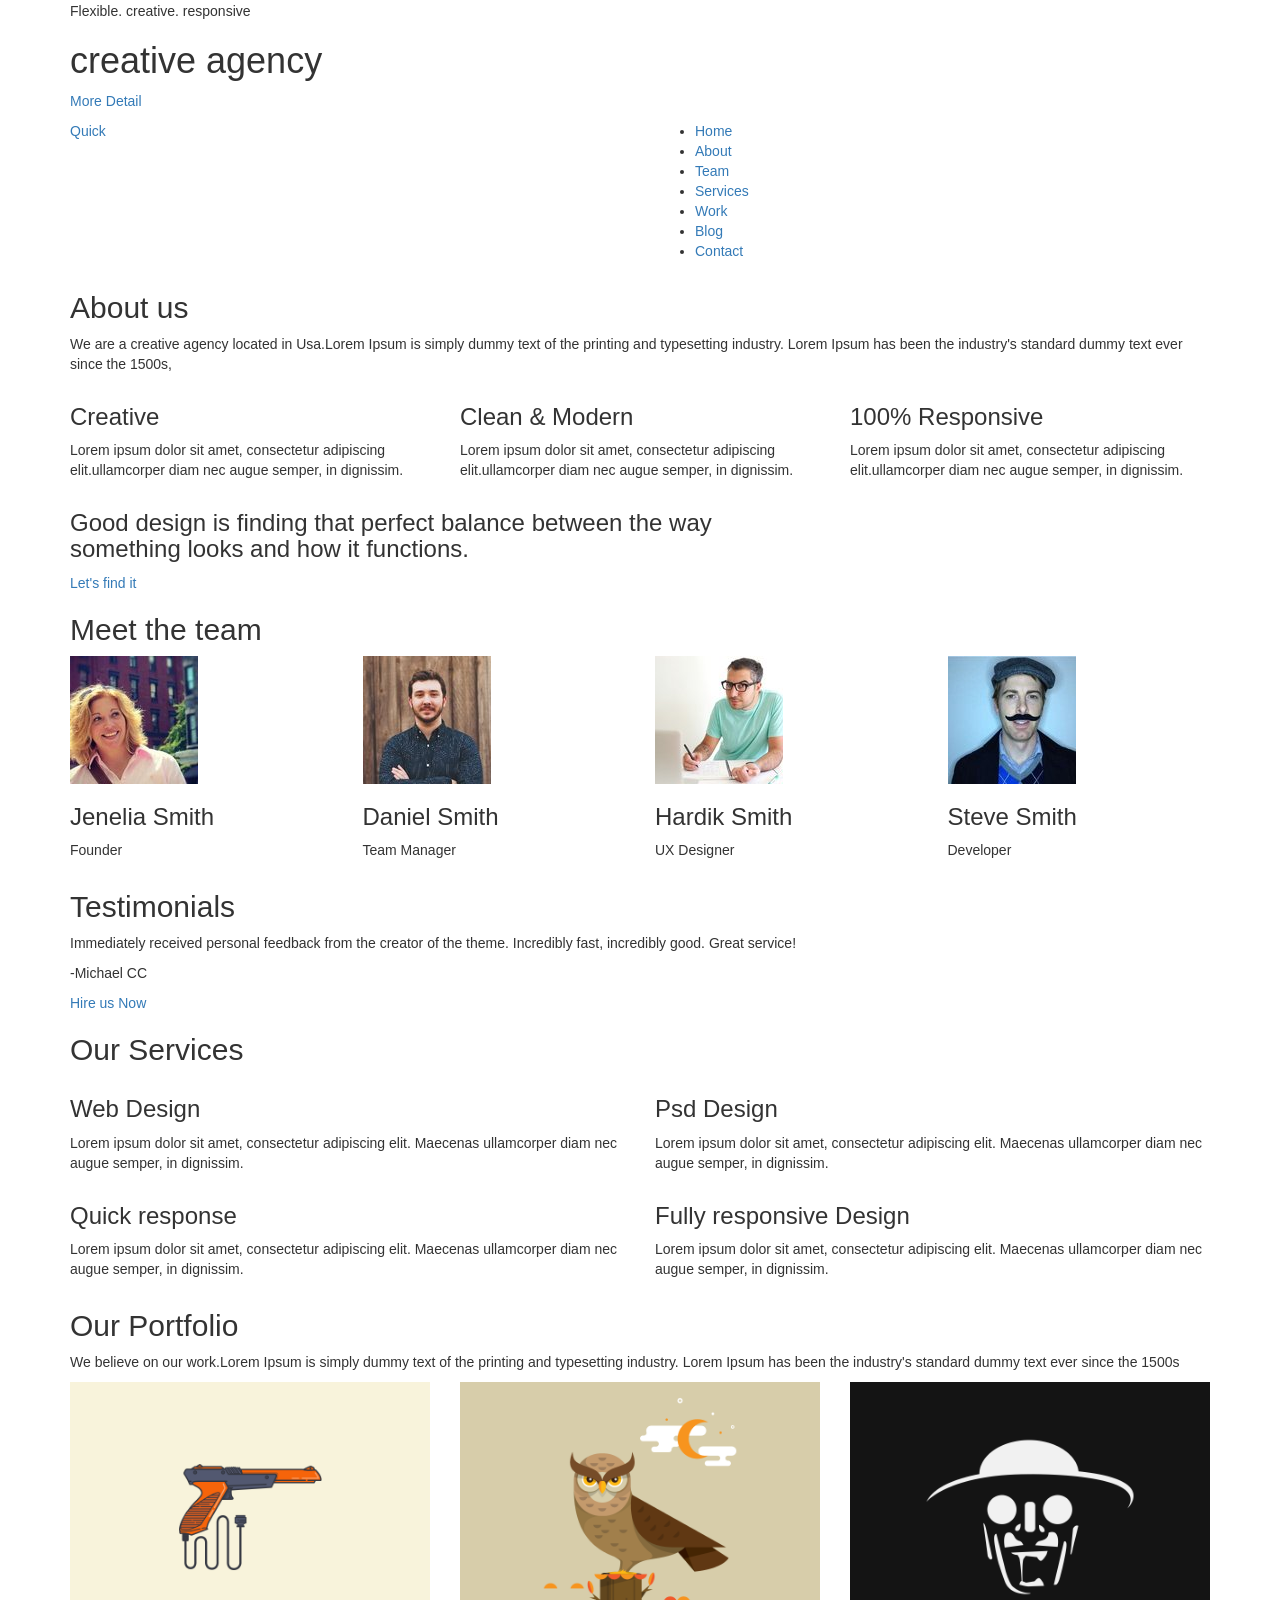
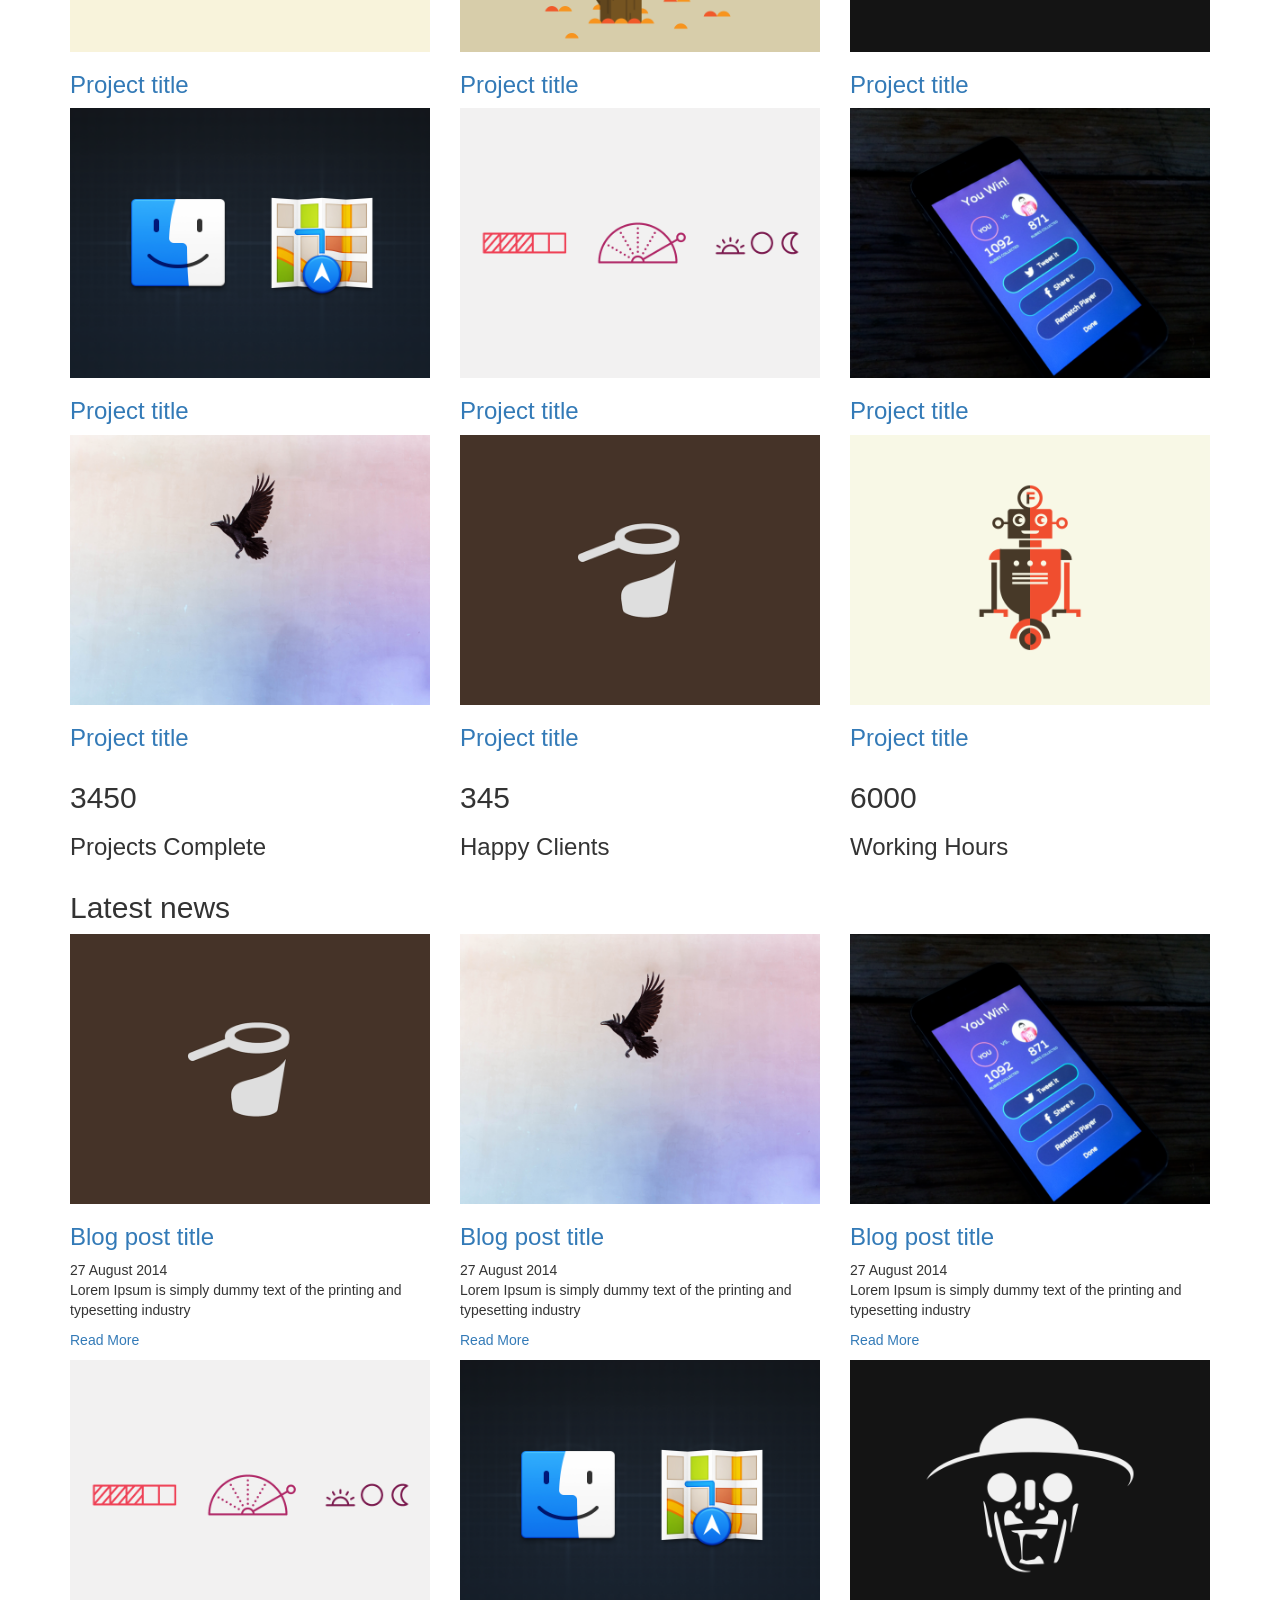
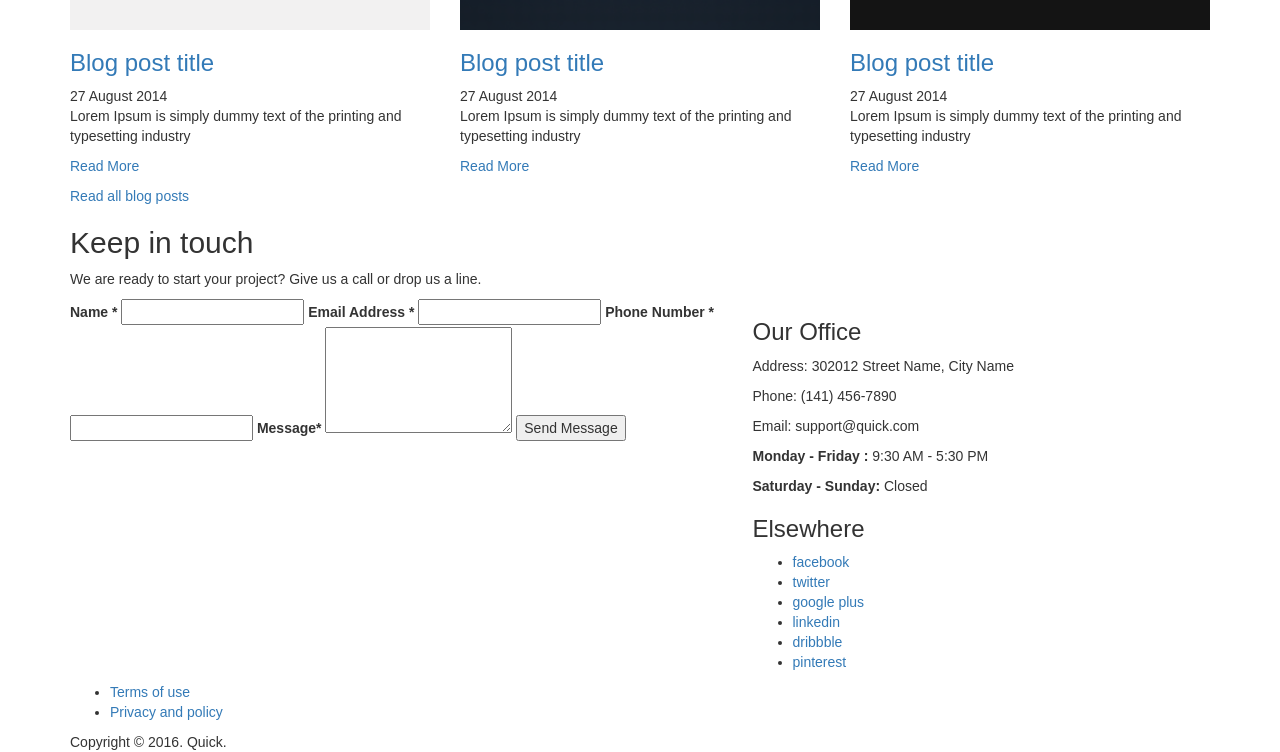
<file: index.html>
<!DOCTYPE html>
<html lang="en">

<head>
    <meta charset="utf-8">
    <meta name="viewport" content="width=device‐width,initial‐scale=1">
    <link rel="stylesheet" href="https://maxcdn.bootstrapcdn.com/bootstrap/3.3.6/css/bootstrap.min.css" integrity="sha384‐1q8mTJOASx8j1Au+a5WDVnPi2lkFfwwEAa8hDDdjZlpLegxhjVME1fgjWPGmkzs7" crossorigin="anonymous">
    <title>Quick</title>
</head>

<body>
    <section id="home">
        <div class="container">
            <div class="row"></div>
            <div class="col-sm-12"></div>
            <span>Flexible. creative. responsive</span>
            <h1>creative agency</h1>
            <p><a href="#">More Detail</a></p>
        </div>
    </section>
    <!--home section end-->

    <section id="navigation">
        <div class="container">

            <div class="row">
                <div class="col-sm-6">
                    <a href="index.html">Quick</a></div>
                <div class="col-sm-6">
                    <ul>
                        <li><a href="#">Home</a></li>
                        <li><a href="#">About</a></li>
                        <li><a href="#">Team</a></li>
                        <li><a href="#">Services</a></li>
                        <li><a href="#">Work</a></li>
                        <li><a href="#">Blog</a></li>
                        <li><a href="#">Contact</a></li>
                   </ul>
                </div>
            </div>
        </div>
    </section>
    <!--navigation section end-->

    <section id="about">
        <div class="container">
            <div class="row">
                <div class="col-sm-12">
                    <h2>About us</h2>
                    <p>We are a creative agency located in Usa.Lorem Ipsum is simply dummy text of the printing and typesetting industry. Lorem Ipsum has been the industry's standard dummy text ever since the 1500s,</p>
                </div>
            </div>

            <div class="row">

                <div class="col-sm-4">
                    <h3>Creative</h3>
                    <p>Lorem ipsum dolor sit amet, consectetur adipiscing elit.ullamcorper diam nec augue semper, in dignissim.</p>
                </div>

                <div class="col-sm-4">
                    <h3>Clean &amp; Modern</h3>
                    <p>Lorem ipsum dolor sit amet, consectetur adipiscing elit.ullamcorper diam nec augue semper, in dignissim.</p>
                </div>

                <div class="col-sm-4">
                    <h3>100% Responsive</h3>
                    <p>Lorem ipsum dolor sit amet, consectetur adipiscing elit.ullamcorper diam nec augue semper, in dignissim.</p>
                </div>
            </div>
        </div>
    </section>
    <!--about section end-->

    <section id="cta-1">
        <div class="container">

            <div class="row">
                <div class="col-sm-8">
                    <h3>Good design is finding that perfect balance between the way something looks and how it functions.</h3>
                </div>
            </div>
            <div class="row">
                <div class="col-sm-4">
                    <a href="#">Let's find it</a>
                </div>
            </div>
        </div>
    </section>
    <!--cta-1 section end-->

    <section id="team">
        <div class="container">

            <div class="row">
                <div class="col-sm-12">
                    <h2>Meet the team</h2>
                </div>
            </div>

            <div class="row">
                <div class="col-sm-3">
                    <img src="img/team-1.jpg" alt="" class="img-responsive">
                    <h3>Jenelia Smith</h3>
                    <p>Founder</p>
                </div>
                <div class="col-sm-3">
                    <img src="img/team-2.jpg" alt="" class="img-responsive">
                    <h3>Daniel Smith</h3>
                    <p>Team Manager</p>
                </div>
                <div class="col-sm-3">
                    <img src="img/team-6.jpg" alt="" class="img-responsive">
                    <h3>Hardik Smith</h3>
                    <p>UX Designer</p>
                </div>
                <div class="col-sm-3">
                    <img src="img/team-8.jpg" alt="" class="img-responsive">
                    <h3>Steve Smith</h3>
                    <p>Developer</p>
                </div>
            </div>
        </div>
    </section>
    <!--team section end-->

    <section id="testimonials">
        <div class="container">
            <div class="row">
                <div class="col-sm-12">
                    <h2>Testimonials</h2>
                    <p>Immediately received personal feedback from the creator of the theme. Incredibly fast, incredibly good. Great service!</p>
                    <p>-Michael CC</p>
                </div>
            </div>
        </div>
    </section>
    <!--testimonials section end-->

    <section id="cta-2">
        <div class="container">
            <div class="row">
                <div class="col-sm-12">
                    <a href="#">Hire us Now</a>
                </div>
            </div>
        </div>
    </section>
    <!--cta-2 section end-->

    <section id="services">
        <div class="container">
            <div class="row">
                <div class="col-sm-12">
                    <h2>Our Services</h2>
                </div>
            </div>

            <div class="row">
                <div class="col-sm-6">
                    <h3>Web Design</h3>
                    <p>Lorem ipsum dolor sit amet, consectetur adipiscing elit. Maecenas ullamcorper diam nec augue semper, in dignissim.</p>
                </div>
                <div class="col-sm-6">
                    <h3>Psd Design</h3>
                    <p>Lorem ipsum dolor sit amet, consectetur adipiscing elit. Maecenas ullamcorper diam nec augue semper, in dignissim.</p>
                </div>
                <div class="col-sm-6">
                    <h3>Quick response</h3>
                    <p>Lorem ipsum dolor sit amet, consectetur adipiscing elit. Maecenas ullamcorper diam nec augue semper, in dignissim.</p>
                </div>
                <div class="col-sm-6">
                    <h3>Fully responsive Design</h3>
                    <p>Lorem ipsum dolor sit amet, consectetur adipiscing elit. Maecenas ullamcorper diam nec augue semper, in dignissim.</p>
                </div>
            </div>
        </div>
    </section>
    <!--services section end-->

    <section id="portfolio">
        <div class="container">
            <div class="row">
                <div class="col-sm-12">
                    <h2>Our Portfolio</h2>
                    <p>We believe on our work.Lorem Ipsum is simply dummy text of the printing and typesetting industry. Lorem Ipsum has been the industry's standard dummy text ever since the 1500s</p>
                </div>
            </div>

            <div class="row">
                <div class="col-sm-4">
                    <img src="img/work-1.png" alt="" class="img-responsive">
                    <h3><a href="#">Project title</a></h3>
                </div>
                <div class="col-sm-4">
                    <img src="img/work-2.png" alt="" class="img-responsive">
                    <h3><a href="#">Project title</a></h3>
                </div>
                <div class="col-sm-4">
                    <img src="img/work-3.png" alt="" class="img-responsive">
                    <h3><a href="#">Project title</a></h3>
                </div>
                <div class="col-sm-4">
                    <img src="img/work-4.png" alt="" class="img-responsive">
                    <h3><a href="#">Project title</a></h3>
                </div>
                <div class="col-sm-4">
                    <img src="img/work-5.png" alt="" class="img-responsive">
                    <h3><a href="#">Project title</a></h3>
                </div>
                <div class="col-sm-4">
                    <img src="img/work-6.png" alt="" class="img-responsive">
                    <h3><a href="#">Project title</a></h3>
                </div>
                <div class="col-sm-4">
                    <img src="img/work-7.png" alt="" class="img-responsive">
                    <h3><a href="#">Project title</a></h3>
                </div>
                <div class="col-sm-4">
                    <img src="img/work-8.png" alt="" class="img-responsive">
                    <h3><a href="#">Project title</a></h3>
                </div>
                <div class="col-sm-4">
                    <img src="img/work-9.png" alt="" class="img-responsive">
                    <h3><a href="#">Project title</a></h3>
                </div>
            </div>
        </div>
    </section>
    <!--portfolio section end-->

    <section id="facts">
        <div class="container">
            <div class="row">
                <div class="col-sm-4">
                    <h2>3450</h2>
                    <h3>Projects Complete</h3>
                </div>

                <div class="col-sm-4">
                    <h2>345</h2>
                    <h3>Happy Clients</h3>
                </div>

                <div class="col-sm-4">
                    <h2>6000</h2>
                    <h3>Working Hours</h3>
                </div>
            </div>
        </div>
    </section>
    <!--facts section end-->

    <section blog="blog">
        <div class="container">
            <div class="row">

                <div class="col-sm-12">
                    <h2>Latest news</h2>
                </div>
            </div>

            <div class="row">
                <div class="col-sm-4">
                    <img src="img/work-8.png" alt="" class="img-responsive">
                    <h3><a href="#">Blog post title</a></h3>
                    <span>27 August 2014</span>
                    <p>Lorem Ipsum is simply dummy text of the printing and typesetting industry</p>
                    <p><a href="#">Read More</a></p>
                </div>
                <div class="col-sm-4">
                    <img src="img/work-7.png" alt="" class="img-responsive">
                    <h3><a href="#">Blog post title</a></h3>
                    <span>27 August 2014</span>
                    <p>Lorem Ipsum is simply dummy text of the printing and typesetting industry</p>
                    <p><a href="#">Read More</a></p>
                </div>
                <div class="col-sm-4">
                    <img src="img/work-6.png" alt="" class="img-responsive">
                    <h3><a href="#">Blog post title</a></h3>
                    <span>27 August 2014</span>
                    <p>Lorem Ipsum is simply dummy text of the printing and typesetting industry</p>
                    <p><a href="#">Read More</a></p>
                </div>
                <div class="col-sm-4">
                    <img src="img/work-5.png" alt="" class="img-responsive">
                    <h3><a href="#">Blog post title</a></h3>
                    <span>27 August 2014</span>
                    <p>Lorem Ipsum is simply dummy text of the printing and typesetting industry</p>
                    <p><a href="#">Read More</a></p>
                </div>
                <div class="col-sm-4">
                    <img src="img/work-4.png" alt="" class="img-responsive">
                    <h3><a href="#">Blog post title</a></h3>
                    <span>27 August 2014</span>
                    <p>Lorem Ipsum is simply dummy text of the printing and typesetting industry</p>
                    <p><a href="#">Read More</a></p>
                </div>
                <div class="col-sm-4">
                    <img src="img/work-3.png" alt="" class="img-responsive">
                    <h3><a href="#">Blog post title</a></h3>
                    <span>27 August 2014</span>
                    <p>Lorem Ipsum is simply dummy text of the printing and typesetting industry</p>
                    <p><a href="#">Read More</a></p>
                </div>
            </div>

            <div class="row">
                <div class="col-sm-12">
                    <a href="#">Read all blog posts</a>
                </div>
            </div>
        </div>
    </section>
    <!--blog section end-->

    <section id="contact">
        <div class="container">
            <div class="row">

                <div class="col-sm-12">
                    <h2>Keep in touch</h2>
                    <p>We are ready to start your project? Give us a call or drop us a line.</p>
                </div>
            </div>
            <div class="row">
                <form>
                    <div class="col-sm-7">
                        <label>Name *</label>
                        <input type="text">

                        <label>Email Address *</label>
                        <input type="email">

                        <label>Phone Number *</label>
                        <input type="tel">

                        <label>Message<span>*</span></label>
                        <textarea rows="5"></textarea>

                        <button type="submit">Send Message</button>
                    </div>
                </form>

                <div class="col-sm-5">
                    <h3>Our Office</h3>
                    <p>Address: 302012 Street Name, City Name</p>
                    <p>Phone: (141) 456-7890</p>
                    <p>Email: support@quick.com</p>
                    <p><strong>Monday - Friday : </strong> 9:30 AM - 5:30 PM</p>
                    <p><strong>Saturday - Sunday: </strong> Closed</p>

                    <h3>Elsewhere</h3>
                    <ul>
                        <li><a href="#">facebook</a></li>
                        <li><a href="#">twitter</a></li>
                        <li><a href="#">google plus</a></li>
                        <li><a href="#">linkedin</a></li>
                        <li><a href="#">dribbble</a></li>
                        <li><a href="#">pinterest</a></li>
                    </ul>
                </div>
            </div>
        </div>
    </section>
    <!--contact section end-->

    <section id="footer">
        <div class="container">
            <div class="row">
                <div class="col-sm-12">
                    <ul>
                        <li><a href="#">Terms of use</a></li>
                        <li><a href="#">Privacy and policy</a></li>
                    </ul>
                </div>
            </div>
            <div class="row">
                <div class="col-sm-12">
                    <div>Copyright &copy; 2016. Quick.</div>
                </div>
            </div>
        </div>
    </section>
    <!--footer section end-->
</body>

</html>
</file>
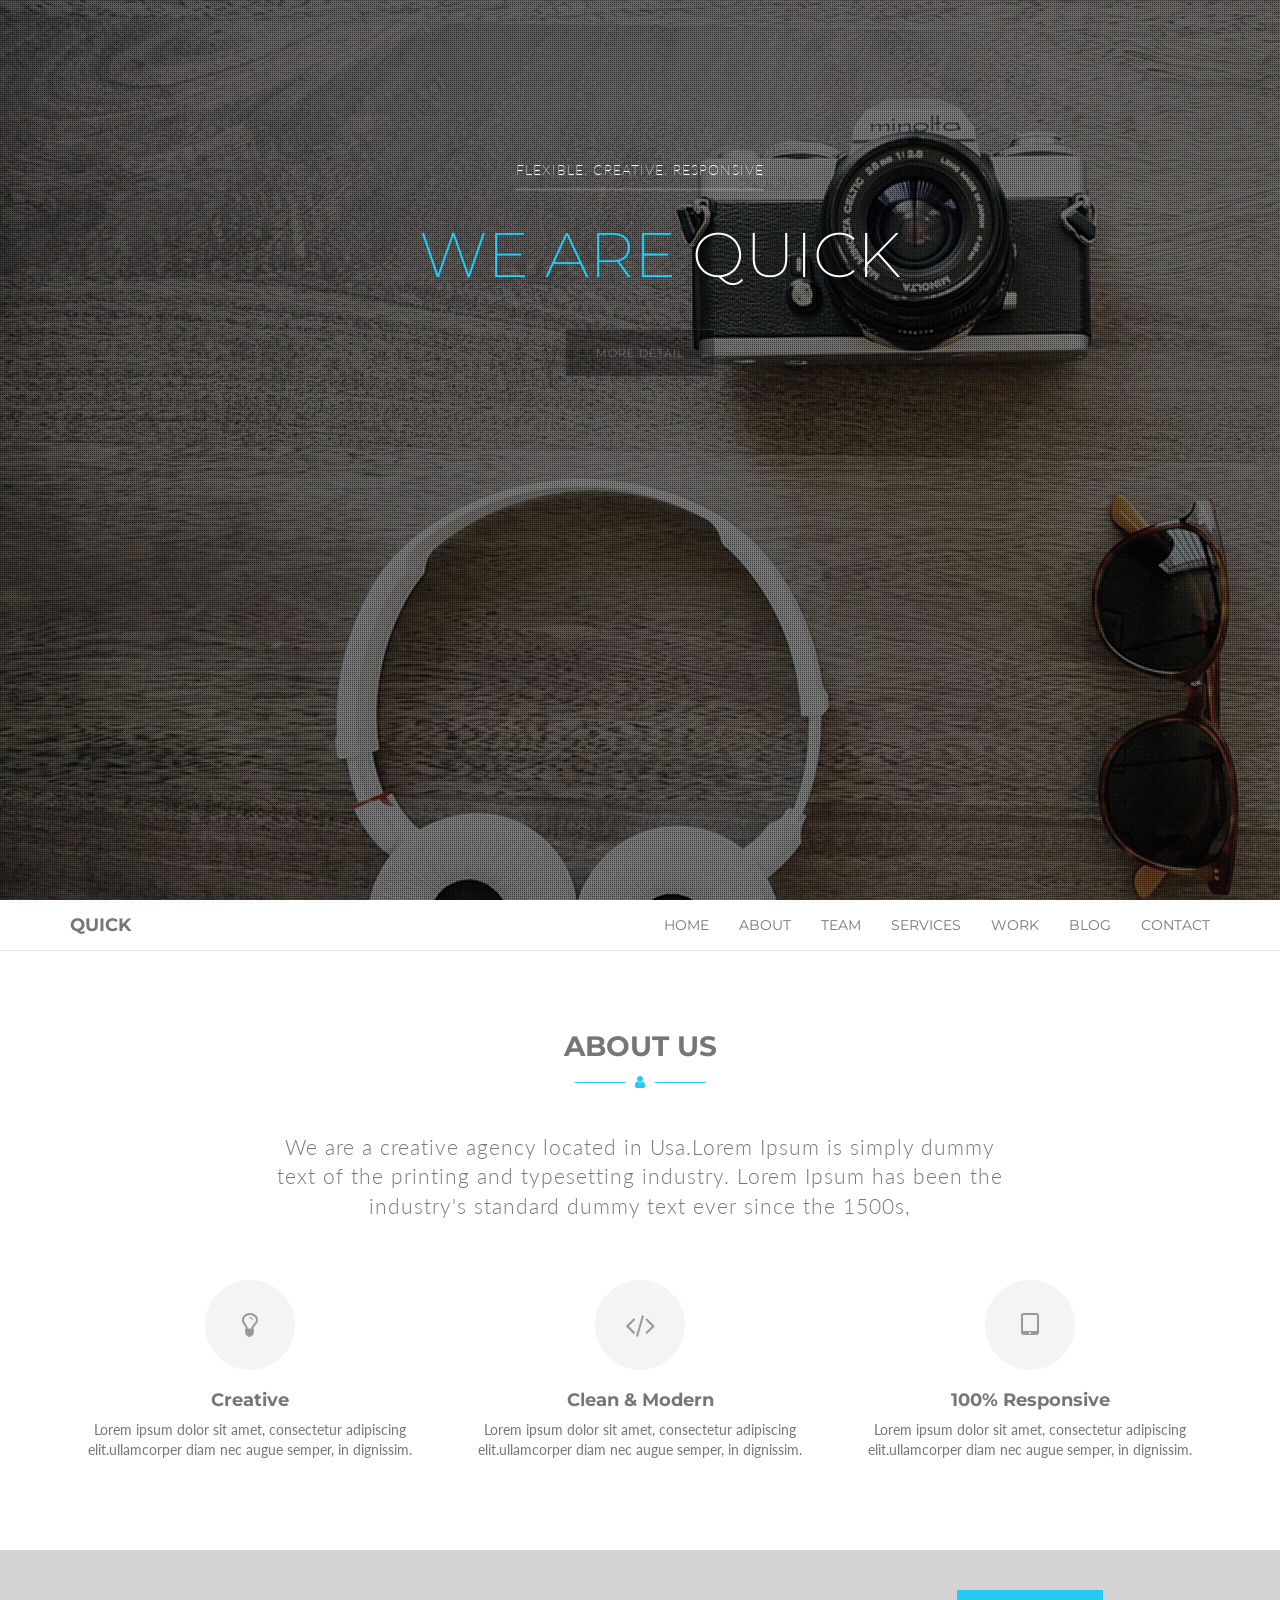
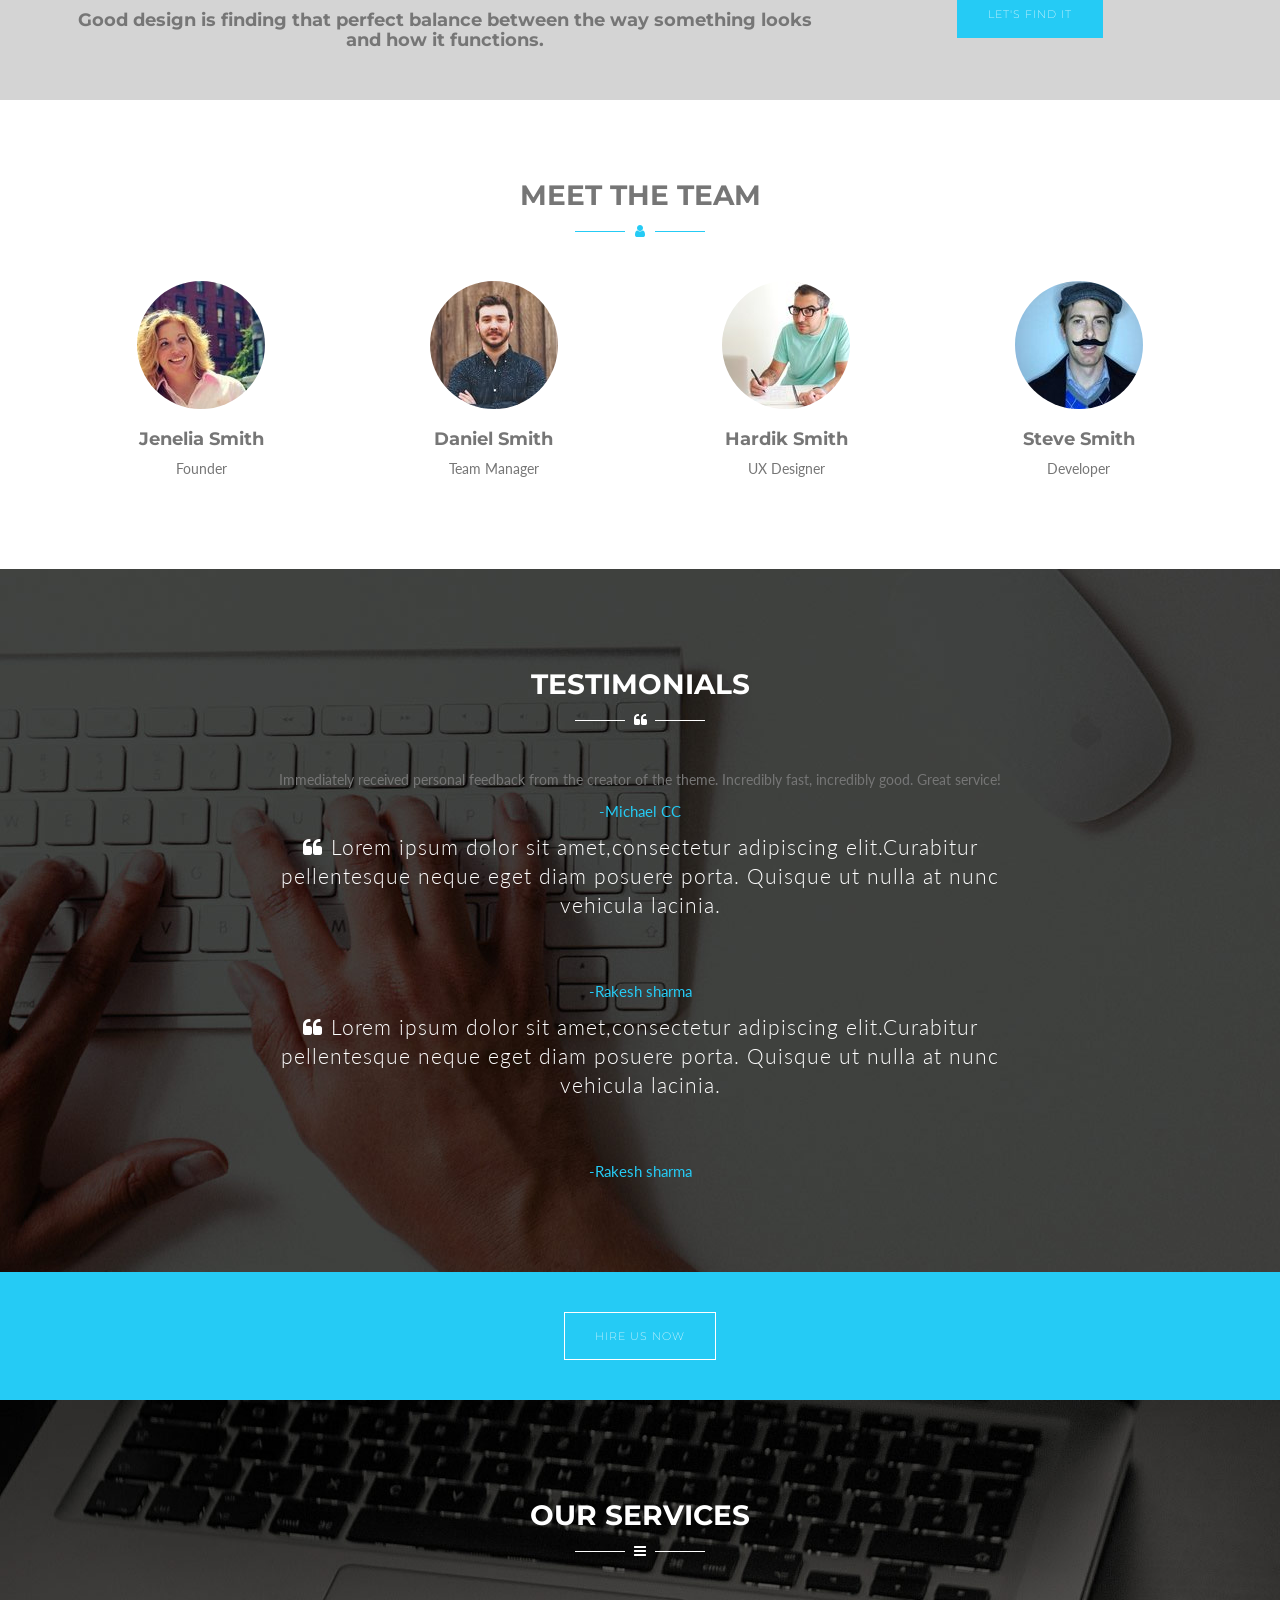
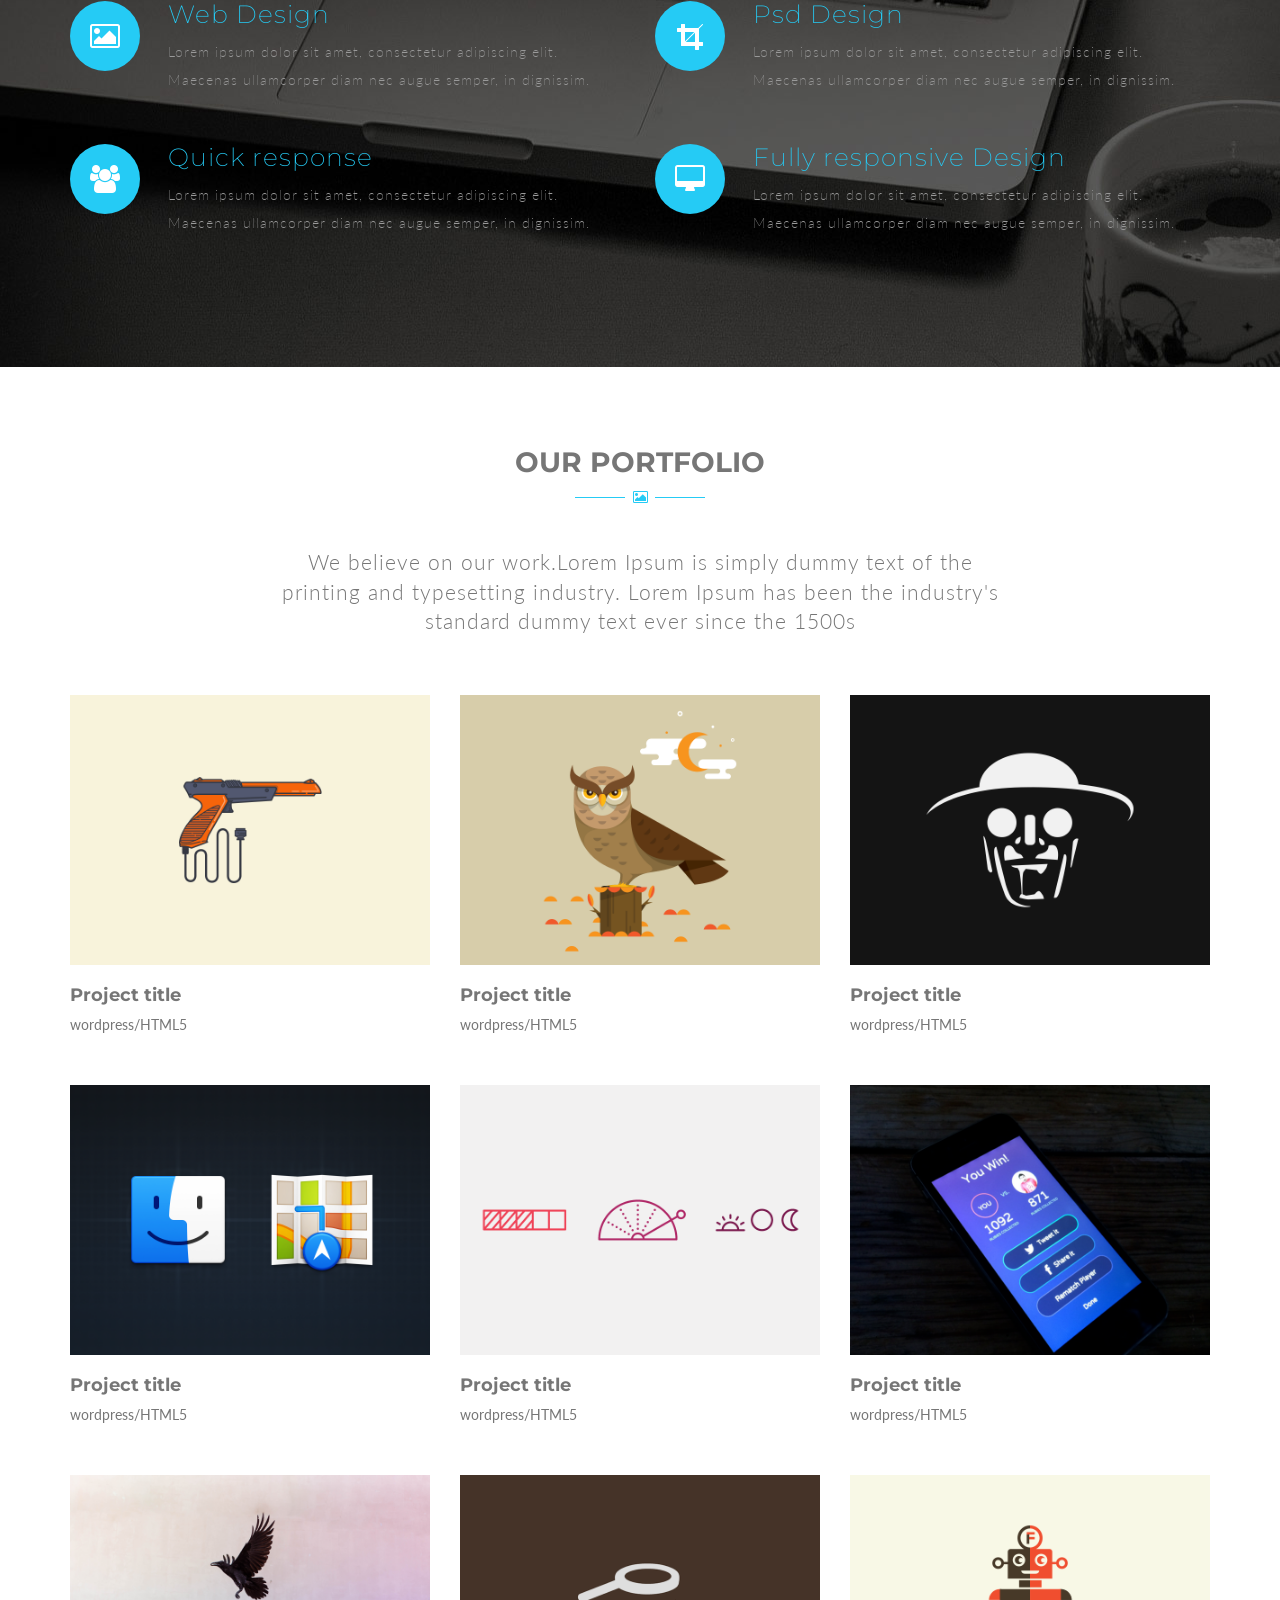
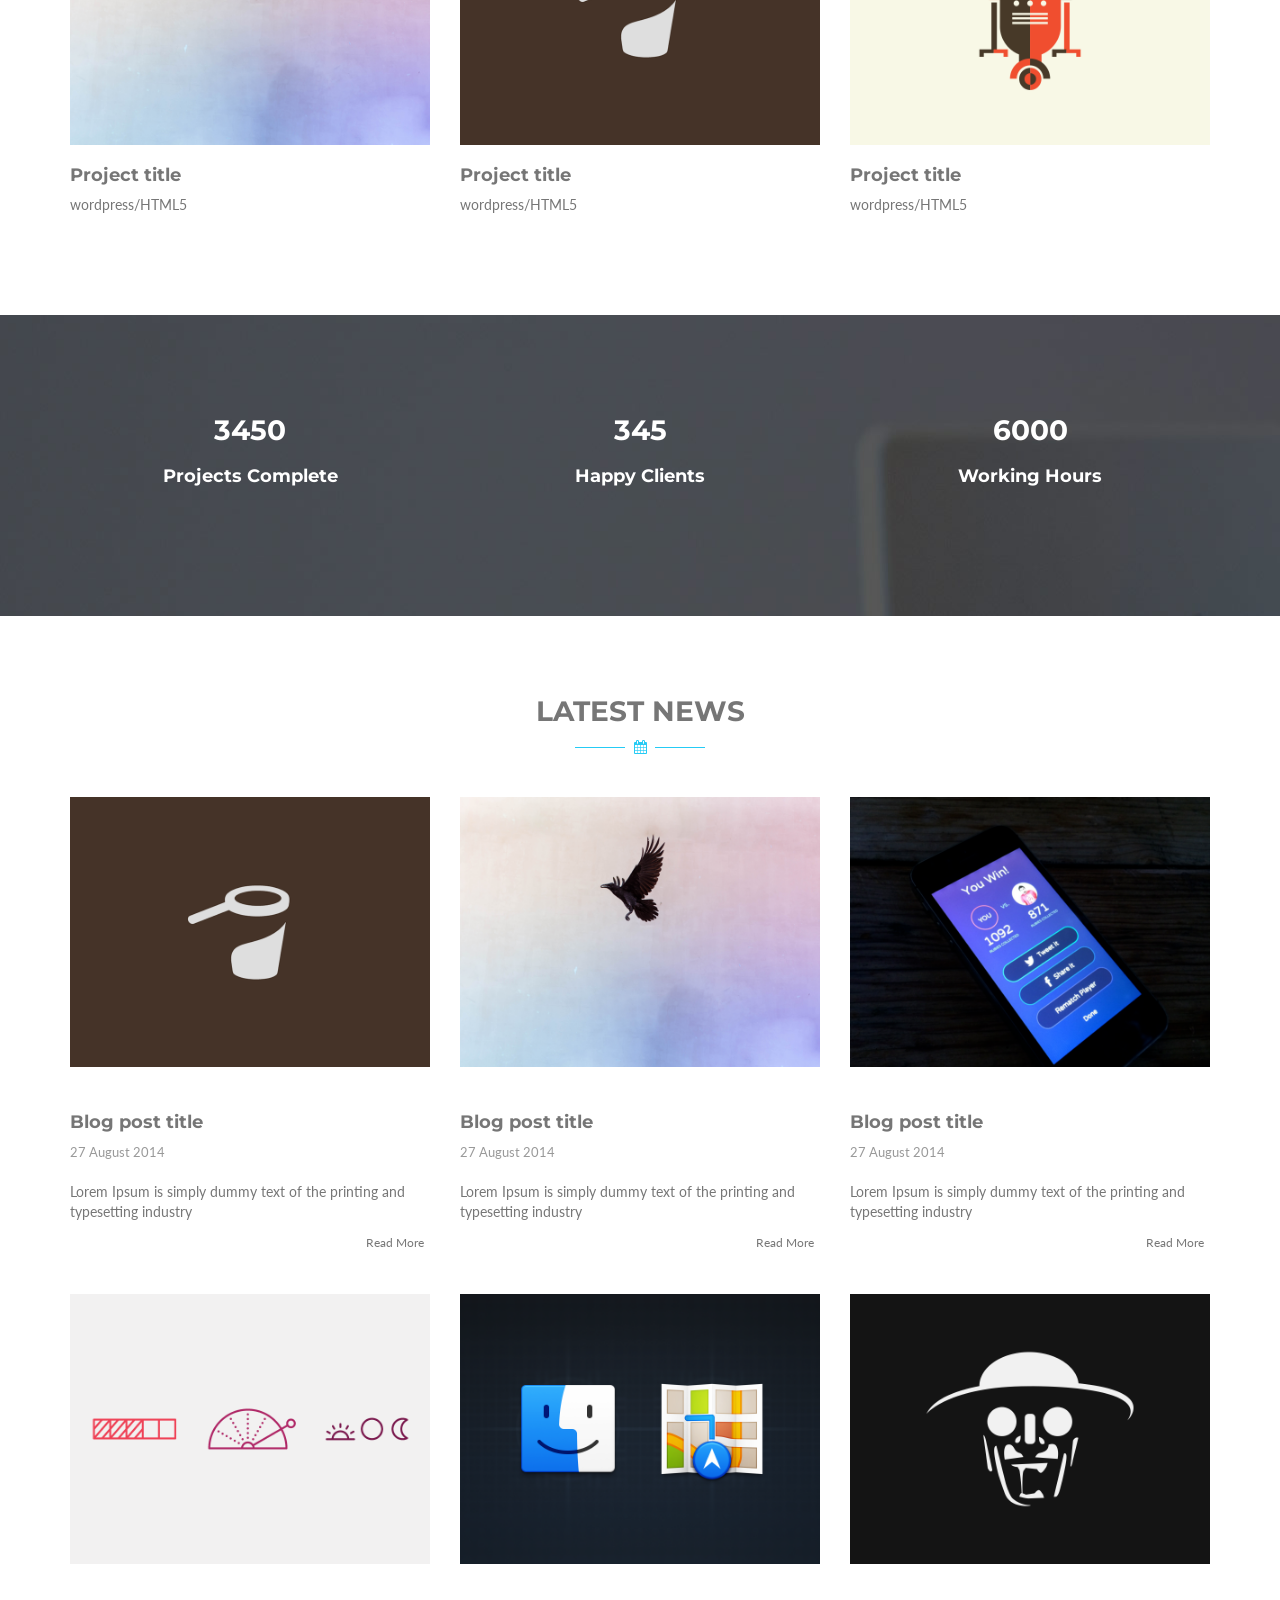
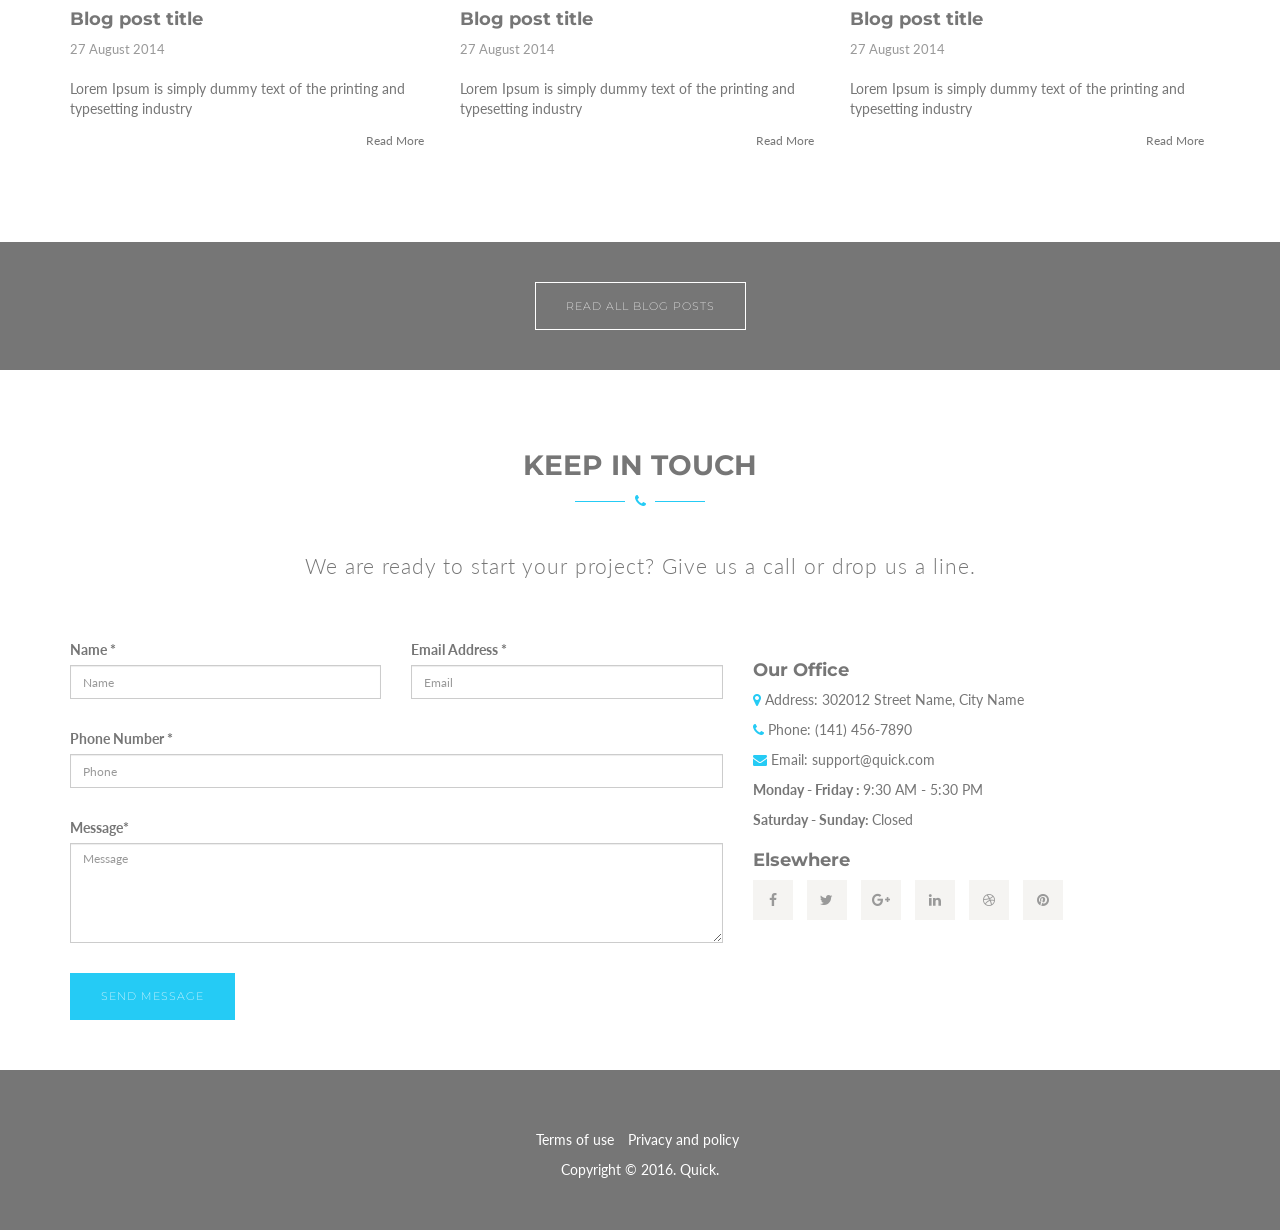
<file: quick/index.html>
<!DOCTYPE html>
<html lang="en">

<head>
    <meta charset="utf-8">
    <meta name="viewport" content="width=device‐width,initial‐scale=1">
    <link rel="stylesheet" href="https://maxcdn.bootstrapcdn.com/bootstrap/3.3.6/css/bootstrap.min.css" integrity="sha384‐1q8mTJOASx8j1Au+a5WDVnPi2lkFfwwEAa8hDDdjZlpLegxhjVME1fgjWPGmkzs7" crossorigin="anonymous">
    <link rel="stylesheet" href="https://maxcdn.bootstrapcdn.com/font-awesome/4.5.0/css/font-awesome.min.css">
    <link href='https://fonts.googleapis.com/css?family=Montserrat:400,700' rel='stylesheet' type='text/css'>
    <link href='https://fonts.googleapis.com/css?family=Lato' rel='stylesheet' type='text/css'>
    <link href="css/animate.css" rel="stylesheet" type="text/css">
    <link href="css/style.css" rel="stylesheet" type="text/css">
    <title>Quick</title>
</head>

<body>
    <section id="home" data-stellar-background-ratio="0.5">
        <div class="parallax-overlay"></div>
        <div class="container">
            <div class="row">
                <div class="col-sm-12 text-center color-reverse">
                    <span class="hidden-xs home-text">Flexible. creative. responsive</span>
                    <div class="main-flex-slider">
                        <ul class="slides">
                            <li>
                                <h1 class="home-h1">We are <span>quick</span></h1></li>
                            <li>
                                <h1 class="home-h1">creative <span>agency</span></h1></li>
                            <li>
                                <h1 class="home-h1">Clean <span>flexible</span></h1></li>
                        </ul>
                    </div>
                    <p><a href="#" class="btn btn-1g btn-dark">More Detail</a></p>
                </div>
            </div>
        </div>
    </section>
    <!--home section end-->


    <nav class="navbar navbar-default navbar-static-top">
        <div class="container">
            <!-- Brand and toggle get grouped for better mobile display -->
            <div class="navbar-header">
                <button type="button" class="navbar-toggle collapsed" data-toggle="collapse" data-target=".navbar-collapse" aria-expanded="false">
                    <span class="sr-only">Toggle navigation</span>
                    <span class="icon-bar"></span>
                    <span class="icon-bar"></span>
                    <span class="icon-bar"></span>
                </button>
                <a class="navbar-brand" href="index.html">Quick</a>
            </div>

            <!-- Collect the nav links, forms, and other content for toggling -->
            <div class="collapse navbar-collapse">
                <ul class="nav navbar-nav navbar-right scrollto">
                    <li><a href="#home">Home</a></li>
                    <li><a href="#about">About</a></li>
                    <li><a href="#team">Team</a></li>
                    <li><a href="#services">Services</a></li>
                    <li><a href="#portfolio">Work</a></li>
                    <li><a href="#blog">Blog</a></li>
                    <li><a href="#contact">Contact</a></li>
                </ul>
            </div>
            <!-- /.navbar-collapse -->
        </div>
        <!-- /.container -->
    </nav>
    <!--navigation section end-->

    <section id="about" class="section-padding">
        <div class="container">
            <div class="row">
                <div class="col-sm-8 col-sm-offset-2 text-center">
                    <div class="section-heading">
                        <h2>About us</h2>
                        <span class="icon">
                    <i class="fa fa-user"></i>
                    </span>
                    </div>
                    <p class="lead wow animated fadeInUp" data-wow-duration="700ms" data-wow-delay="300ms">We are a creative agency located in Usa.Lorem Ipsum is simply dummy text of the printing and typesetting industry. Lorem Ipsum has been the industry's standard dummy text ever since the 1500s,</p>
                </div>
            </div>

            <div class="row">

                <div class="col-sm-4 text-center">
                    <div class="about-col wow animated fadeInUp" data-wow-duration="700ms" data-wow-delay="300ms">
                        <i class="fa fa-lightbulb-o fa-2x"></i>
                        <h3>Creative</h3>
                        <p>Lorem ipsum dolor sit amet, consectetur adipiscing elit.ullamcorper diam nec augue semper, in dignissim.</p>
                    </div>
                </div>

                <div class="col-sm-4 text-center">
                    <div class="about-col wow animated fadeInUp" data-wow-duration="700ms" data-wow-delay="300ms">
                        <i class="fa fa-code fa-2x"></i>
                        <h3>Clean &amp; Modern</h3>
                        <p>Lorem ipsum dolor sit amet, consectetur adipiscing elit.ullamcorper diam nec augue semper, in dignissim.</p>
                    </div>
                </div>

                <div class="col-sm-4 text-center">
                    <div class="about-col wow animated fadeInUp" data-wow-duration="700ms" data-wow-delay="300ms">
                        <i class="fa fa-tablet fa-2x"></i>
                        <h3>100% Responsive</h3>
                        <p>Lorem ipsum dolor sit amet, consectetur adipiscing elit.ullamcorper diam nec augue semper, in dignissim.</p>
                    </div>
                </div>
            </div>
        </div>
    </section>
    <!--about section end-->

    <section id="cta-1">
        <div class="container">
            <div class="row">
                <div class="col-sm-8 text-center">
                    <h3><strong>Good</strong> design is finding that perfect balance between the way something looks and how it functions.</h3>
                </div>
                <div class="col-sm-4 text-center">
                    <a href="#" class="btn btn-1g btn-cta">Let's find it</a>
                </div>
            </div>
        </div>
    </section>
    <!--cta-1 section end-->

    <section id="team" class="section-padding">
        <div class="container">

            <div class="row">
                <div class="col-sm-8 col-sm-offset-2 text-center">
                    <div class="section-heading">
                        <h2>Meet the team</h2>
                        <span class="icon">
                    <i class="fa fa-user"></i>
                       </span>
                    </div>
                </div>
            </div>

            <div class="row">
                <div class="col-sm-6 col-md-3 text-center">
                    <div class="team-col wow animated fadeInUp">
                        <img src="img/team-1.jpg" alt="" class="img-responsive center-block img-circle">
                        <h3>Jenelia Smith</h3>
                        <p>Founder</p>
                    </div>
                </div>
                <div class="col-sm-6 col-md-3 text-center">
                    <div class="team-col wow animated fadeInUp">
                        <img src="img/team-2.jpg" alt="" class="img-responsive center-block img-circle">
                        <h3>Daniel Smith</h3>
                        <p>Team Manager</p>
                    </div>
                </div>
                <div class="col-sm-6 col-md-3 text-center">
                    <div class="team-col wow animated fadeInUp">
                        <img src="img/team-6.jpg" alt="" class="img-responsive center-block img-circle">
                        <h3>Hardik Smith</h3>
                        <p>UX Designer</p>
                    </div>
                </div>
                <div class="col-sm-6 col-md-3 text-center">
                    <div class="team-col wow animated fadeInUp">
                        <img src="img/team-8.jpg" alt="" class="img-responsive center-block img-circle">
                        <h3>Steve Smith</h3>
                        <p>Developer</p>
                    </div>
                </div>
            </div>
        </div>
    </section>
    <!--team section end-->

    <section id="testimonials" class="section-padding parallax" data-stellar-background-ratio="0.5">
        <div class="container">
            <div class="row">
                <div class="col-sm-8 col-sm-offset-2 text-center">
                    <div class="section-heading color-reverse">
                        <h2 class="wow animated bounceIn" data-wow-duration="700ms" data-wow-delay="100ms">Testimonials</h2>
                        <span class="icon"><i class="fa fa-quote-left"></i></span>
                    </div>
                    <div id="testi-carousel" class="owl-carousel">
                        <div>
                            <p calss="lead color-reverse"><i calss="fa fa-quote-left"></i> Immediately received personal feedback from the creator of the theme. Incredibly fast, incredibly good. Great service!</p>
                            <p class="author">-Michael CC</p>
                        </div>
                        <div>
                            <p class="lead color-reverse"><i class="fa fa-quote-left"></i> Lorem ipsum dolor sit amet,consectetur adipiscing elit.Curabitur pellentesque neque eget diam posuere porta. Quisque ut nulla at nunc vehicula lacinia.</p>
                            <p class="author">-Rakesh sharma</p>
                        </div>
                        <div>
                            <p class="lead color-reverse"><i class="fa fa-quote-left"></i> Lorem ipsum dolor sit amet,consectetur adipiscing elit.Curabitur pellentesque neque eget diam posuere porta. Quisque ut nulla at nunc vehicula lacinia.</p>
                            <p class="author">-Rakesh sharma</p>
                        </div>
                    </div>
                </div>
            </div>
        </div>
    </section>
    <!--testimonials section end-->

    <section id="cta-2">
        <div class="container">
            <div class="row">
                <div class="col-sm-12 text-center">
                    <a href="#" class="btn btn-1g btn-cta-o wow animated slideInLeft" data-wow-duration="700ms" data-wow-delay="100ms">Hire us Now</a>
                </div>
            </div>
        </div>
    </section>
    <!--cta-2 section end-->

    <section id="services" class="section-padding parallax" data-stellar-background-ratio="0.5">
        <div class="container">
            <div class="row">
                <div class="col-sm-8 col-sm-offset-2 text-center">
                    <div class="section-heading color-reverse">
                        <h2>Our Services</h2>
                        <span class="icon">
                    <i class="fa fa-bars"></i>
                       </span>
                    </div>
                </div>
            </div>

            <div class="row">
                <div class="col-sm-6">
                    <div class="services-col wow animated fadeInLeft" data-wow-duration="700ms" data-wow-delay="100ms">
                        <div class="row">
                            <div class="col-sm-2">
                                <i class="fa fa-image fa-2x"></i>
                            </div>
                            <div class="col-sm-10 color-reverse">
                                <h3>Web Design</h3>
                                <p>Lorem ipsum dolor sit amet, consectetur adipiscing elit. Maecenas ullamcorper diam nec augue semper, in dignissim.</p>
                            </div>
                        </div>
                    </div>
                </div>
                <div class="col-sm-6">
                    <div class="services-col wow animated fadeInLeft" data-wow-duration="700ms" data-wow-delay="100ms">
                        <div class="row">
                            <div class="col-sm-2">
                                <i class="fa fa-crop fa-2x"></i>
                            </div>
                            <div class="col-sm-10 color-reverse">
                                <h3>Psd Design</h3>
                                <p>Lorem ipsum dolor sit amet, consectetur adipiscing elit. Maecenas ullamcorper diam nec augue semper, in dignissim.</p>
                            </div>
                        </div>
                    </div>
                </div>
                <div class="col-sm-6">
                    <div class="services-col wow animated fadeInLeft" data-wow-duration="700ms" data-wow-delay="100ms">
                        <div class="row">
                            <div class="col-sm-2">
                                <i class="fa fa-users fa-2x"></i>
                            </div>
                            <div class="col-sm-10 color-reverse">
                                <h3>Quick response</h3>
                                <p>Lorem ipsum dolor sit amet, consectetur adipiscing elit. Maecenas ullamcorper diam nec augue semper, in dignissim.</p>
                            </div>
                        </div>
                    </div>
                </div>
                <div class="col-sm-6">
                    <div class="services-col wow animated fadeInLeft" data-wow-duration="700ms" data-wow-delay="100ms">
                        <div class="row">
                            <div class="col-sm-2">
                                <i class="fa fa-desktop fa-2x"></i>
                            </div>
                            <div class="col-sm-10 color-reverse">
                                <h3>Fully responsive Design</h3>
                                <p>Lorem ipsum dolor sit amet, consectetur adipiscing elit. Maecenas ullamcorper diam nec augue semper, in dignissim.</p>
                            </div>
                        </div>
                    </div>
                </div>
            </div>
        </div>
    </section>
    <!--services section end-->

    <section id="portfolio" class="section-padding">
        <div class="container">
            <div class="row">
                <div class="col-sm-8 col-sm-offset-2 text-center">
                    <div class="section-heading">
                        <h2>Our Portfolio</h2>
                        <span class="icon">
                    <i class="fa fa-image"></i>
                    </span>
                    </div>
                    <p class="lead">We believe on our work.Lorem Ipsum is simply dummy text of the printing and typesetting industry. Lorem Ipsum has been the industry's standard dummy text ever since the 1500s</p>
                </div>
            </div>

            <div class="row">
                <div class="col-sm-6 col-md-4 portfolio-col">
                    <div class="item-img-wrap">
                        <img src="img/work-1.png" alt="" class="img-responsive">
                        <div class="item-img-overlay">
                            <a href="img/work-1.png" class="show-image">
                                <span></span>
                            </a>
                        </div>
                    </div>
                    <h3><a href="#">Project title</a></h3>
                    <p>wordpress/HTML5</p>
                </div>
                <div class="col-sm-6 col-md-4 portfolio-col">
                    <div class="item-img-wrap">
                        <img src="img/work-2.png" alt="" class="img-responsive">
                        <div class="item-img-overlay">
                            <a href="img/work-2.png" class="show-image">
                                <span></span>
                            </a>
                        </div>
                    </div>
                    <h3><a href="#">Project title</a></h3>
                    <p>wordpress/HTML5</p>
                </div>
                <div class="col-sm-6 col-md-4 portfolio-col">
                    <div class="item-img-wrap">
                        <img src="img/work-3.png" alt="" class="img-responsive">
                        <div class="item-img-overlay">
                            <a href="img/work-3.png" class="show-image">
                                <span></span>
                            </a>
                        </div>
                    </div>
                    <h3><a href="#">Project title</a></h3>
                    <p>wordpress/HTML5</p>
                </div>
                <div class="col-sm-6 col-md-4 portfolio-col">
                    <div class="item-img-wrap">
                        <img src="img/work-4.png" alt="" class="img-responsive">
                        <div class="item-img-overlay">
                            <a href="img/work-4.png" class="show-image">
                                <span></span>
                            </a>
                        </div>
                    </div>
                    <h3><a href="#">Project title</a></h3>
                    <p>wordpress/HTML5</p>
                </div>
                <div class="col-sm-6 col-md-4 portfolio-col">
                    <div class="item-img-wrap">
                        <img src="img/work-5.png" alt="" class="img-responsive">
                        <div class="item-img-overlay">
                            <a href="img/work-5.png" class="show-image">
                                <span></span>
                            </a>
                        </div>
                    </div>
                    <h3><a href="#">Project title</a></h3>
                    <p>wordpress/HTML5</p>
                </div>
                <div class="col-sm-6 col-md-4 portfolio-col">
                    <div class="item-img-wrap">
                        <img src="img/work-6.png" alt="" class="img-responsive">
                        <div class="item-img-overlay">
                            <a href="img/work-6.png" class="show-image">
                                <span></span>
                            </a>
                        </div>
                    </div>
                    <h3><a href="#">Project title</a></h3>
                    <p>wordpress/HTML5</p>
                </div>
                <div class="col-sm-6 col-md-4 portfolio-col">
                    <div class="item-img-wrap">
                        <img src="img/work-7.png" alt="" class="img-responsive">
                        <div class="item-img-overlay">
                            <a href="img/work-7.png" class="show-image">
                                <span></span>
                            </a>
                        </div>
                    </div>
                    <h3><a href="#">Project title</a></h3>
                    <p>wordpress/HTML5</p>
                </div>
                <div class="col-sm-6 col-md-4 portfolio-col">
                    <div class="item-img-wrap">
                        <img src="img/work-8.png" alt="" class="img-responsive">
                        <div class="item-img-overlay">
                            <a href="img/work-8.png" class="show-image">
                                <span></span>
                            </a>
                        </div>
                    </div>
                    <h3><a href="#">Project title</a></h3>
                    <p>wordpress/HTML5</p>
                </div>
                <div class="col-sm-6 col-md-4 portfolio-col">
                    <div class="item-img-wrap">
                        <img src="img/work-9.png" alt="" class="img-responsive">
                        <div class="item-img-overlay">
                            <a href="img/work-9.png" class="show-image">
                                <span></span>
                            </a>
                        </div>
                    </div>
                    <h3><a href="#">Project title</a></h3>
                    <p>wordpress/HTML5</p>
                </div>
            </div>
        </div>
    </section>
    <!--portfolio section end-->

    <section id="facts" class="section-padding parallax" data-stellar-background-ratio="0.5">
        <div class="container">
            <div class="row">
                <div class="col-sm-4 text-center facts-col color-reverse">
                    <h2 class="counter">3450</h2>
                    <h3>Projects Complete</h3>
                </div>

                <div class="col-sm-4 text-center facts-col color-reverse">
                    <h2 class="counter">345</h2>
                    <h3>Happy Clients</h3>
                </div>

                <div class="col-sm-4 text-center facts-col color-reverse">
                    <h2 class="counter">6000</h2>
                    <h3>Working Hours</h3>
                </div>
            </div>
        </div>
    </section>
    <!--facts section end-->

    <section id="blog" class="section-padding">
        <div class="container">
            <div class="row">

                <div class="col-sm-8 col-sm-offset-2 text-center">
                    <div class="section-heading">
                        <h2>Latest news</h2>
                        <span class="icon">
                    <i class="fa fa-calendar"></i>
                       </span>
                    </div>
                </div>
            </div>

            <div class="row">
                <div class="col-sm-6 col-md-4">
                    <div class="blog-col">
                        <div class="item-img-wrap">
                            <img src="img/work-8.png" alt="" class="img-responsive">
                            <div calss="item-img-overlay">
                                <span></span>
                            </div>
                        </div>
                        <h3><a href="#">Blog post title</a></h3>
                        <span>27 August 2014</span>
                        <p>Lorem Ipsum is simply dummy text of the printing and typesetting industry</p>
                        <p class="text-right"><a href="#" class="btn btn-xs">Read More</a></p>
                    </div>
                </div>
                <div class="col-sm-6 col-md-4">
                    <div class="blog-col">
                        <div class="item-img-wrap">
                            <img src="img/work-7.png" alt="" class="img-responsive">
                            <div calss="item-img-overlay">
                                <span></span>
                            </div>
                        </div>
                        <h3><a href="#">Blog post title</a></h3>
                        <span>27 August 2014</span>
                        <p>Lorem Ipsum is simply dummy text of the printing and typesetting industry</p>
                        <p class="text-right"><a href="#" class="btn btn-xs">Read More</a></p>
                    </div>
                </div>
                <div class="col-sm-6 col-md-4">
                    <div class="blog-col">
                        <div class="item-img-wrap">
                            <img src="img/work-6.png" alt="" class="img-responsive">
                            <div calss="item-img-overlay">
                                <span></span>
                            </div>
                        </div>
                        <h3><a href="#">Blog post title</a></h3>
                        <span>27 August 2014</span>
                        <p>Lorem Ipsum is simply dummy text of the printing and typesetting industry</p>
                        <p class="text-right"><a href="#" class="btn btn-xs">Read More</a></p>
                    </div>
                </div>
                <div class="col-sm-6 col-md-4">
                    <div class="blog-col">
                        <div class="item-img-wrap">
                            <img src="img/work-5.png" alt="" class="img-responsive">
                            <div calss="item-img-overlay">
                                <span></span>
                            </div>
                        </div>
                        <h3><a href="#">Blog post title</a></h3>
                        <span>27 August 2014</span>
                        <p>Lorem Ipsum is simply dummy text of the printing and typesetting industry</p>
                        <p class="text-right"><a href="#" class="btn btn-xs">Read More</a></p>
                    </div>
                </div>
                <div class="col-sm-6 col-md-4">
                    <div class="blog-col">
                        <div class="item-img-wrap">
                            <img src="img/work-4.png" alt="" class="img-responsive">
                            <div calss="item-img-overlay">
                                <span></span>
                            </div>
                        </div>
                        <h3><a href="#">Blog post title</a></h3>
                        <span>27 August 2014</span>
                        <p>Lorem Ipsum is simply dummy text of the printing and typesetting industry</p>
                        <p class="text-right"><a href="#" class="btn btn-xs">Read More</a></p>
                    </div>
                </div>
                <div class="col-sm-6 col-md-4">
                    <div class="blog-col">
                        <div class="item-img-wrap">
                            <img src="img/work-3.png" alt="" class="img-responsive">
                            <div calss="item-img-overlay">
                                <span></span>
                            </div>
                        </div>
                        <h3><a href="#">Blog post title</a></h3>
                        <span>27 August 2014</span>
                        <p>Lorem Ipsum is simply dummy text of the printing and typesetting industry</p>
                        <p class="text-right"><a href="#" class="btn btn-xs">Read More</a></p>
                    </div>
                </div>
            </div>
        </div>
    </section>

    <section id="cta-3">
        <div class="container">
            <div class="row">
                <div class="col-sm-12 text-center">
                    <a href="#" class="btn btn-1g btn-cta-o wow animated slideInLeft" data-wow-duration="700ms" data-wow-delay="100ms">Read all blog posts</a>
                </div>
            </div>
        </div>

    </section>

    <!--blog section end-->

    <section id="contact" class="section-padding">
        <div class="container">
            <div class="row">

                <div class="col-sm-8 col-sm-offset-2 text-center">
                    <div class="section-heading">
                        <h2>Keep in touch</h2>
                        <span class="icon">
                    <i class="fa fa-phone"></i>
                       </span>
                    </div>
                    <p class="lead">We are ready to start your project? Give us a call or drop us a line.</p>
                </div>
            </div>
            <div class="row">
                <div class="col-sm-7">
                    <form>
                        <div class="row">
                            <div class="col-sm-6">
                                <label>Name *</label>
                                <input type="text" class="form-control" placeholder="Name">
                            </div>

                            <div class="col-sm-6">
                                <label>Email Address *</label>
                                <input type="email" class="form-control" placeholder="Email">
                            </div>
                        </div>

                        <label>Phone Number *</label>
                        <input type="tel" class="form-control" placeholder="Phone">


                        <label>Message<span>*</span></label>
                        <textarea rows="5" class="form-control" placeholder="Message"></textarea>

                        <button type="submit" class="btn btn-lg btn-cta">Send Message</button>

                    </form>
                </div>

                <div class="col-sm-5">
                    <div class="contact-hours">
                        <h3>Our Office</h3>
                        <p><i class="fa fa-map-marker"></i> Address: 302012 Street Name, City Name</p>
                        <p><i class="fa fa-phone"></i> Phone: (141) 456-7890</p>
                        <p><i class="fa fa-envelope"></i> Email: support@quick.com</p>
                        <p><strong>Monday - Friday : </strong>9:30 AM - 5:30 PM</p>
                        <p><strong>Saturday - Sunday: </strong> Closed</p>
                    </div>
                    <h3>Elsewhere</h3>
                    <ul class="list-inline social-channels">
                        <li><a href="#"><i class="fa fa-facebook"></i><span class="sr-only">facebook</span></a></li>
                        <li><a href="#"><i class="fa fa-twitter"></i><span class="sr-only">twitter</span></a></li>
                        <li><a href="#"><i class="fa fa-google-plus"></i><span class="sr-only">google plus</span></a></li>
                        <li><a href="#"><i class="fa fa-linkedin"></i><span class="sr-only">linkedin</span></a></li>
                        <li><a href="#"><i class="fa fa-dribbble"></i><span class="sr-only">dribbble</span></a></li>
                        <li><a href="#"><i class="fa fa-pinterest"></i><span class="sr-only">pinterest</span></a></li>
                    </ul>
                </div>
            </div>
        </div>
    </section>
    <!--contact section end-->

    <section id="footer" class="section-padding">
        <div class="container">
            <div class="row">
                <div class="col-sm-12 text-center">
                    <ul class="list-inline">
                        <li>
                            <a href="#">
                                <div class="color-reverse">Terms of use</div>
                            </a>
                        </li>
                        <li>
                            <a href="#">
                                <div class="color-reverse">Privacy and policy</div>
                            </a>
                        </li>
                    </ul>
                </div>
            </div>
            <div class="row">
                <div class="col-sm-12 text-center">
                    <div class="color-reverse">Copyright &copy; 2016. Quick.</div>
                </div>
            </div>
        </div>
    </section>
    <!--footer section end-->
    <a href="#" class="scrollToTop"><i class="fa fa-angle-up"></i></a>

    <script src="https://ajax.googleapis.com/ajax/libs/jquery/1.11.3/jquery.min.js"></script>
    <script src="https://maxcdn.bootstrapcdn.com/bootstrap/3.3.6/js/bootstrap.min.js" integrity="sha384-0mSbJDEHialfmuBBQP6A4Qrprq5OVfW37PRR3j5ELqxss1yVqOtnepnHVP9aJ7xS" crossorigin="anonymous"></script>
    <script src="js/jquery.sticky.js" type="text/javascript"></script>
    <script src="js/jquery.stellar.js" type="text/javascript"></script>
    <script src="js/jquery.flexslider.js" type="text/javascript"></script>
    <script src="js/owl.carousel.js" type="text/javascript"></script>
    <script src="js/jquery.waypoints.js" type="text/javascript"></script>
    <script src="js/jquery.counterup.js" type="text/javascript"></script>
    <script src="js/jquery.magnific-popup.js" type="text/javascript"></script>
    <script src="js/wow.js" type="text/javascript"></script>
    <script src="js/custom.js" type="text/javascript"></script>


</body>

</html>
</file>
<file: quick/css/style.css>
/* line 1, ../scss/_scaffolding.scss */
body {
  font-family: "lato", sans-serif;
  font-size: 14px;
  line-height: 1.42857;
  color: #767676;
  background-color: white;
}

/* line 9, ../scss/_scaffolding.scss */
a {
  color: #767676;
}
/* line 13, ../scss/_scaffolding.scss */
a:hover, a:focus {
  color: #25cbf5;
  text-decoration: none;
}

/* line 20, ../scss/_scaffolding.scss */
html,
body {
  height: 100%;
}

/* line 4, ../scss/_typography.scss */
h1,
h2,
h3,
h4 {
  font-family: "montserrat", serif;
  font-weight: 700;
  line-height: 1.1;
  color: #767676;
}

/* line 12, ../scss/_typography.scss */
h1,
h2 {
  text-transform: uppercase;
}

/* line 16, ../scss/_typography.scss */
h1 {
  font-size: 4em;
}

/* line 19, ../scss/_typography.scss */
h2 {
  font-size: 2em;
}

/* line 22, ../scss/_typography.scss */
h3 {
  font-size: 1.3em;
}

/* line 25, ../scss/_typography.scss */
h4 {
  font-size: 1em;
}

/* line 30, ../scss/_typography.scss */
.home-text {
  color: white;
  text-transform: uppercase;
  padding: 10px 0;
  border-bottom: 3px solid rgba(255, 255, 255, 0.15);
  margin: 20px 0;
  letter-spacing: 1px;
  font-weight: 200;
}

/* line 40, ../scss/_typography.scss */
.home-h1 {
  color: #25cbf5;
  font-size: 2.5em;
  font-weight: 200;
  margin-top: 40px;
  margin-bottom: 40px;
}

/* line 47, ../scss/_typography.scss */
.home-h1 > span {
  color: white;
}

/* line 51, ../scss/_typography.scss */
.lead {
  letter-spacing: 1px;
  margin-bottom: 60px;
}

@media (min-width: 768px) {
  /* line 57, ../scss/_typography.scss */
  .home-h1 {
    font-size: 4.5em;
  }
}
/* line 1, ../scss/_navbar.scss */
.navbar-default {
  background-color: white;
  font-family: "montserrat", serif;
  text-transform: uppercase;
}

/* line 7, ../scss/_navbar.scss */
.navbar-default .navbar-brand {
  font-weight: 700;
  color: #767676;
  font-size: 1.5m;
}

/* line 13, ../scss/_navbar.scss */
.navbar-default .navbar-nav > li > a {
  color: #767676;
}
/* line 16, ../scss/_navbar.scss */
.navbar-default .navbar-nav > li > a:hover, .navbar-default .navbar-nav > li > a:focus {
  color: #25cbf5;
}

/* line 1, ../scss/_buttons.scss */
.btn-theme, .btn-dark, .btn-cta, .btn-cta-o {
  font-family: "Montserrat", sans-serif;
  font-size: 0.8em;
  font-weight: 200;
  text-transform: uppercase;
  border-radius: 0;
  letter-spacing: 1px;
  padding: 15px 30px;
  -webkit-transition: all 200ms ease-in;
  -moz-transition: all 200ms ease-in;
  transition: all 200ms ease-in;
}

/* line 12, ../scss/_buttons.scss */
.btn-dark {
  border: 1px solid rgba(255, 255, 255, 0.1);
  background: rgba(0, 0, 0, 0.3);
  color: #999999;
}
/* line 19, ../scss/_buttons.scss */
.btn-dark:hover, .btn-dark:focus {
  background: #000;
  color: white;
}

/* line 25, ../scss/_buttons.scss */
.btn-cta {
  background-color: #25cbf5;
  color: white;
}
/* line 31, ../scss/_buttons.scss */
.btn-cta:hover, .btn-cta:focus {
  background-color: #0ab2dd;
  color: white;
}

/* line 37, ../scss/_buttons.scss */
.btn-cta-o {
  color: white;
  border: 1px solid white;
}
/* line 43, ../scss/_buttons.scss */
.btn-cta-o:hover, .btn-cta-o:focus {
  background-color: white;
  color: #353739;
}

/* line 1, ../scss/_forms.scss */
.form-control {
  border-radius: 0;
  margin-bottom: 30px;
  font-size: 12px;
  color: #999999;
  background: white;
  transition: all 200ms ease-in;
}

/* line 10, ../scss/_forms.scss */
.form-control:focus {
  background: #f5f4f2;
  border-color: #999999;
}

/* line 15, ../scss/_forms.scss */
label {
  font-weight: 1m;
}

/* line 1, ../scss/_other.scss */
#home {
  background: url(../img/showcase-1.jpg);
  padding: 160px 0;
  width: 100%;
  height: 100%;
}

/* line 9, ../scss/_other.scss */
#cta-1 {
  background-color: #d4d4d4;
  padding: 40px 0;
}

/* line 14, ../scss/_other.scss */
#testimonials {
  background: url(../img/showcase-3.jpg);
  padding: 80px 0;
}

/* line 20, ../scss/_other.scss */
#cta-2 {
  background-color: #25cbf5;
  padding: 40px 0;
}

/* line 25, ../scss/_other.scss */
#services {
  background-color: #767676;
}

/* line 29, ../scss/_other.scss */
#cta-3 {
  background-color: #767676;
  padding: 40px 0;
}

/* line 34, ../scss/_other.scss */
#footer {
  background-color: #767676;
}

/* line 38, ../scss/_other.scss */
.section-padding {
  padding-top: 60px;
  padding-bottom: 50px;
}

/* line 43, ../scss/_other.scss */
.section-heading {
  margin-bottom: 40px;
}

/* line 50, ../scss/_other.scss */
.color-reverse,
.color-reverse h2,
.color-reverse h3,
.color-reverse .icon {
  color: white;
}

/* line 55, ../scss/_other.scss */
.color-reverse .icon:before,
.color-reverse .icon:after {
  border-bottom-color: white;
}

/* line 59, ../scss/_other.scss */
.icon {
  display: inline-block;
  font-size: 1.3m;
  line-height: 1.42857;
  width: 130px;
  margin: 0 auto;
  position: relative;
  color: #25cbf5;
}

/* line 70, ../scss/_other.scss */
.icon:before,
.icon:after {
  display: inline-block;
  content: " ";
  border-bottom: 1px solid #25cbf5;
  position: absolute;
  top: 10px;
  width: 50px;
}

/* line 79, ../scss/_other.scss */
.icon:before {
  left: 0;
}

/* line 83, ../scss/_other.scss */
.icon:after {
  right: 0;
}

/* line 87, ../scss/_other.scss */
.icon-bg {
  color: white;
}

/* line 92, ../scss/_other.scss */
.icon-bg:before,
.icon-bg:after {
  border-bottom-color: white;
}

/* line 96, ../scss/_other.scss */
.about-col .fa {
  width: 90px;
  height: 90px;
  line-height: 90px;
  color: #999999;
  border-radius: 50%;
  background-color: #f5f4f2;
  transition: 0.7s ease-in-out;
}

/* line 106, ../scss/_other.scss */
.about-col:hover .fa {
  background-color: #25cbf5;
  color: white;
  transform: rotateY(360deg);
}

/* line 112, ../scss/_other.scss */
.service-col {
  color: #25cbf5;
  text-align: center;
}

/* line 117, ../scss/_other.scss */
.services-col h3 {
  color: #25cbf5;
  margin-top: 0;
  font-weight: 200;
  letter-spacing: 1px;
  font-size: 1.75em;
}

/* line 125, ../scss/_other.scss */
.services-col p {
  color: #999999;
  letter-spacing: 1px;
  font-weight: 200;
  line-height: 2;
}

/* line 132, ../scss/_other.scss */
.services-col .fa {
  width: 70px;
  height: 70px;
  line-height: 70px;
  text-align: center;
  color: white;
  background-color: #25cbf5;
  border-radius: 35px;
  margin-bottom: 10px;
  transition: 0.7s ease-in-out;
}

/* line 144, ../scss/_other.scss */
.service-col:hover .fa {
  background-color: #25cbf5;
  color: white;
  transform: rotateY(360deg);
}

/* line 150, ../scss/_other.scss */
.contact-hours .fa {
  color: #25cbf5;
}

/* line 154, ../scss/_other.scss */
.social-channels .fa {
  width: 40px;
  height: 40px;
  line-height: 40px;
  text-align: center;
  color: #999999;
  background-color: #f5f4f2;
  margin-bottom: 10px;
}

/* line 164, ../scss/_other.scss */
.author {
  color: #25cbf5;
  font-size: 1.1em;
}

/* line 169, ../scss/_other.scss */
.item-img-wrap {
  position: relative;
  text-align: center;
  overflow: hidden;
}

/* line 175, ../scss/_other.scss */
.item-img-wrap img {
  transition: all 200ms linear;
}

/* line 179, ../scss/_other.scss */
.item-img-overlay {
  position: absolute;
  width: 100%;
  height: 100%;
  left: 0;
  top: 0;
}

/* line 187, ../scss/_other.scss */
.item-img-overlay span {
  width: 100%;
  height: 100%;
  position: absolute;
  top: 0;
  left: 0;
  background: url(../img/plus.png) no-repeat center center rgba(0, 0, 0, 0.6);
  opacity: 0;
  transition: opacity 250ms liner;
}

/* line 198, ../scss/_other.scss */
.item-img-wrap:hover .item-img-overlay span {
  opacity: 1;
}

/* line 202, ../scss/_other.scss */
.item-img-wrap:hover img {
  transform: scale(1.1);
}

/* line 206, ../scss/_other.scss */
.about-col {
  margin-bottom: 40px;
}

/* line 210, ../scss/_other.scss */
.team-col {
  margin-bottom: 40px;
}

/* line 214, ../scss/_other.scss */
.services-col {
  margin-bottom: 40px;
}

/* line 218, ../scss/_other.scss */
.portfolio-col {
  margin-bottom: 40px;
}

/* line 222, ../scss/_other.scss */
.facts-col {
  margin-bottom: 40px;
}

/* line 226, ../scss/_other.scss */
.blog-col {
  margin-bottom: 40px;
}

/* line 230, ../scss/_other.scss */
.blog-col span {
  color: #999999;
  font-size: .9em;
  display: inline-block;
  margin-bottom: 20px;
}

@media (min-width: 768px) {
  /* line 238, ../scss/_other.scss */
  .services-col {
    text-align: left;
  }
}
/* line 243, ../scss/_other.scss */
.scrollToTop {
  width: 40px;
  height: 40px;
  line-height: 40px;
  text-align: center;
  font-weight: bold;
  color: white;
  font-size: 20px;
  text-decoration: none;
  position: fixed;
  bottom: 0px;
  right: 0px;
  z-index: 999999;
  display: none;
  background: #25cbf5;
  opacity: 0.5;
  -webkit-transform: all 0.3s;
  -moz-transform: all 0.3s;
  transform: all 0.3s;
}

/* line 262, ../scss/_other.scss */
.scrollToTop:hover {
  text-decoration: none;
  opacity: 1;
  color: white;
}

/* line 268, ../scss/_other.scss */
.parallax {
  background-position: 0 0;
  background-repeat: no-repeat;
  background-size: 100% auto;
  width: 100%;
  background-size: cover;
  background-attachment: fixed;
}

/* line 277, ../scss/_other.scss */
.parallax-overlay {
  position: absolute;
  left: 0;
  top: 0;
  width: 100%;
  height: 100%;
  background-image: url(../img/pattern.png);
  background-repeat: repeat;
  background-color: rgba(0, 0, 0, 0.3);
}

/* line 288, ../scss/_other.scss */
#home {
  background-image: url(../img/showcase-1.jpg);
  padding: 160px 0;
  width: 100%;
  height: 100%;
}

/* line 295, ../scss/_other.scss */
#testimonials {
  background: url(../img/showcase-3.jpg);
  padding: 80px 0;
}

/* line 300, ../scss/_other.scss */
#services {
  background: url(../img/showcase-2.jpg);
  padding: 80px 0;
}

/* line 305, ../scss/_other.scss */
#facts {
  background: url(../img/showcase-5.jpg);
  padding: 80px 0;
}

/* line 310, ../scss/_other.scss */
.main-flex-slider {
  overflow: hidden;
}
</file>
